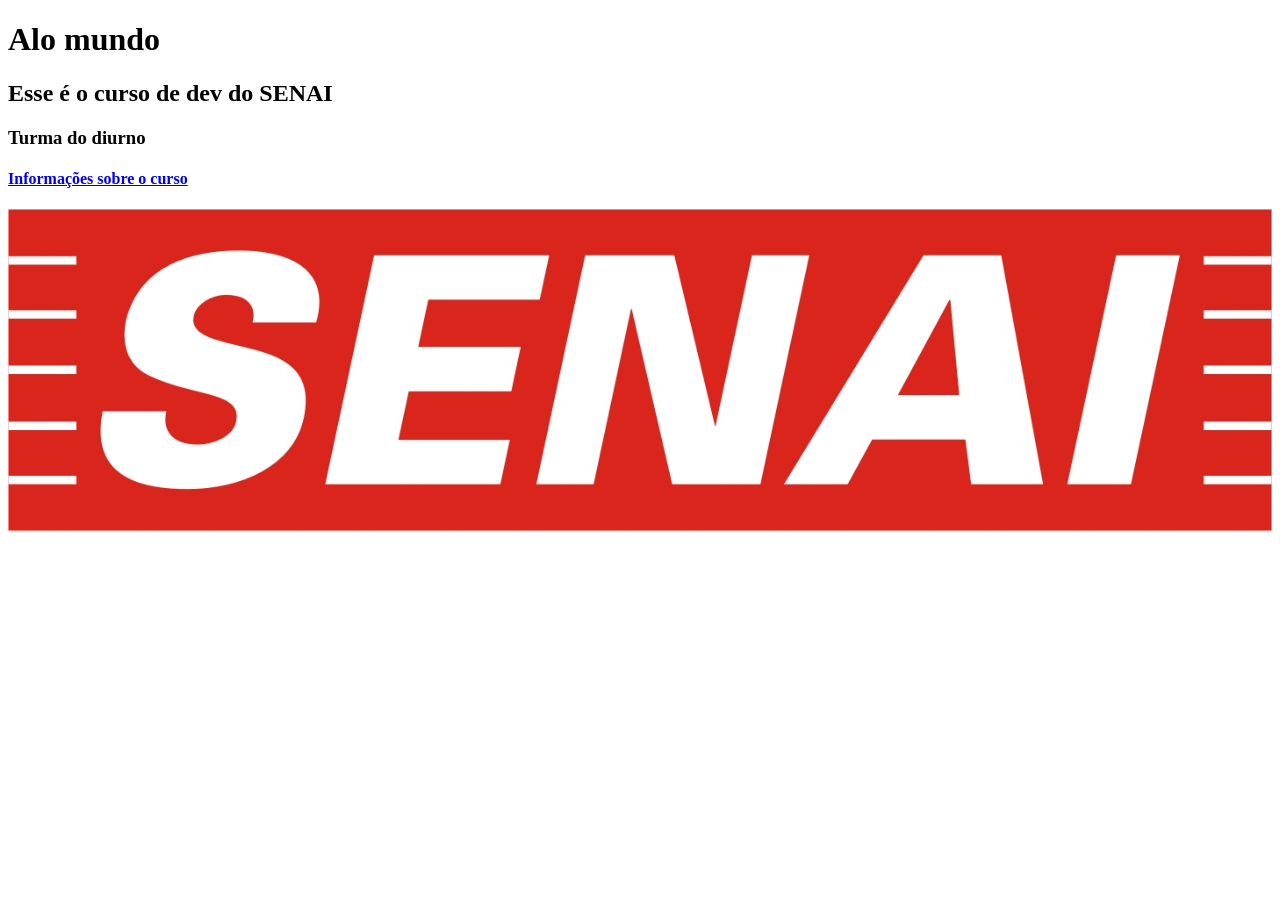
<file: 1°Sem/LMR/AloMundo/index.html>
<!DOCTYPE html>
<html lang="en">
<head>
    <meta charset="UTF-8">
    <meta name="viewport" content="width=, initial-scale=1.0">
    <title>Document</title>
</head>
<body>
    <h1>Alo mundo</h1>
    <h2>Esse é o curso de dev do SENAI</h2>
    <h3> Turma do diurno</h3>
    <a href="https://www.sp.senai.br/curso/tecnico-em-desenvolvimento-de-sistemas/102655">
        <H4>Informações sobre o curso</H4>
    </a>
    <img src="IMG/LogoSENAI.jpg" alt="LogoSENAI" width="100%">
    
</body>
</html>
</file>
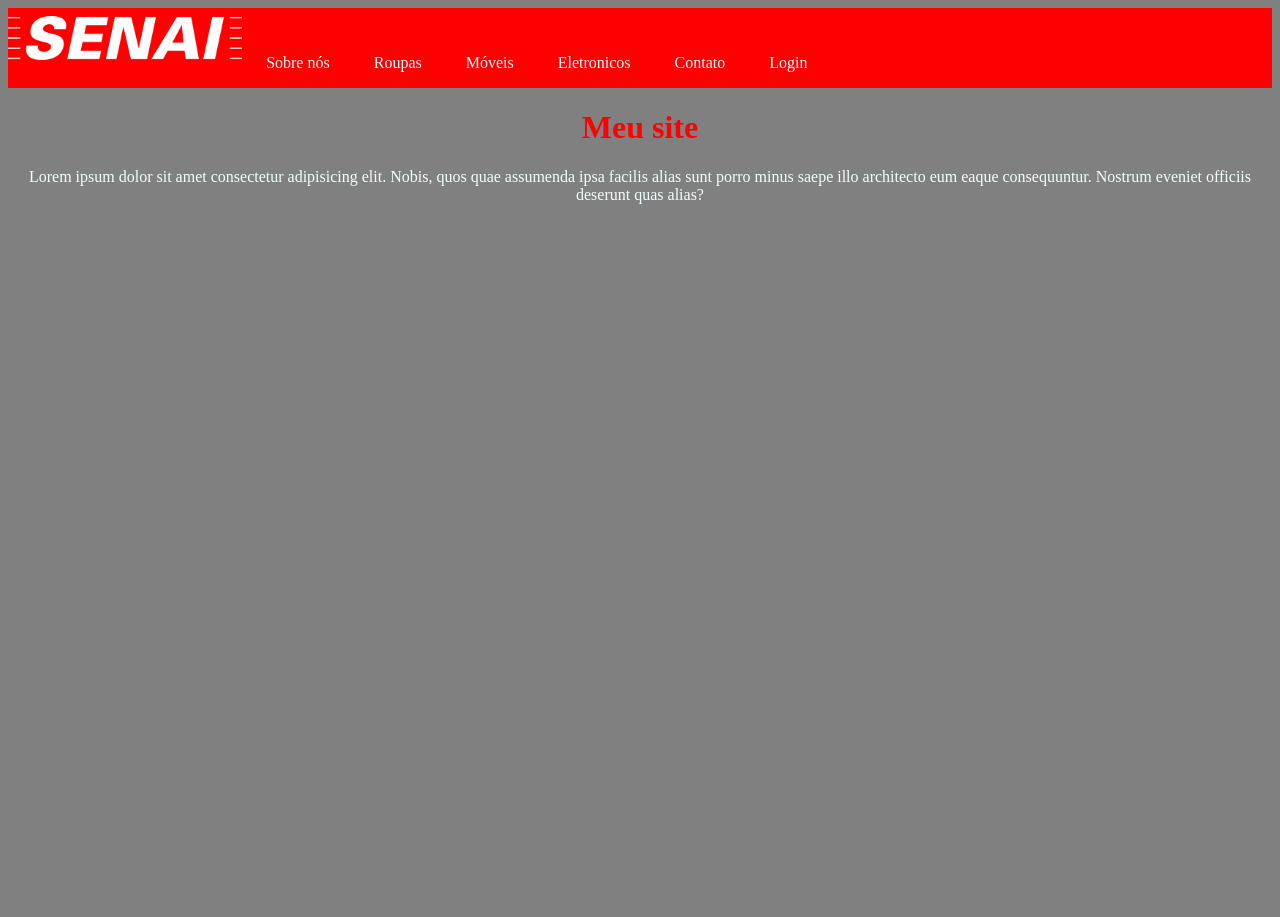
<file: 1°Sem/LMR/SemanticaCSS/index.html>
<!DOCTYPE html>
<html lang="en">
<head>
    <meta charset="UTF-8">
    <meta name="viewport" content="width=device-width, initial-scale=1.0">
    <title>Semantica CSS</title>
    <link rel="stylesheet" href="style.css">
    <!-- sem essse link o css não funciona dentro do index  -->
</head>
<body>
    <header>
        <!-- cabeçalho do site -->
        <nav id="menu">
            <!-- Nav indica que o conteúdo dentro dela serve como navegação
             diferente de div por exemplo que é apenas uma divisão de pagina -->
             <img src="img/logoSENAI.png" alt="Logo SENAI">
            <a href="" class="linkMenu">Sobre nós</a>
            <a href="" class="linkMenu">Roupas</a>
            <a href="" class="linkMenu">Móveis</a>
            <a href="" class="linkMenu">Eletronicos</a>
            <a href="" class="linkMenu">Contato</a>
            <a href="login.html" class="linkMenu">Login</a>
            <!-- esse class menu eu coloquei porque provavelmente usarei esse mesmo estilo do css em outros href
             então para ficar mais prático fiz dessa forma  -->           
        </nav>
    </header>
    <!-- fechando cabeçalho do site -->
     <!-- Como fizemos o cabeçalho, agora vamos abrir uma divisão de pagina para dar continuidade -->

     <div class="parte1">
        <h1> Meu site</h1>
        <p>Lorem ipsum dolor sit amet consectetur adipisicing elit. Nobis, quos quae assumenda ipsa facilis alias sunt
            porro minus saepe illo architecto eum eaque consequuntur. Nostrum eveniet officiis deserunt quas alias?</p>
     </div>
    
</body>
</html>
</file>
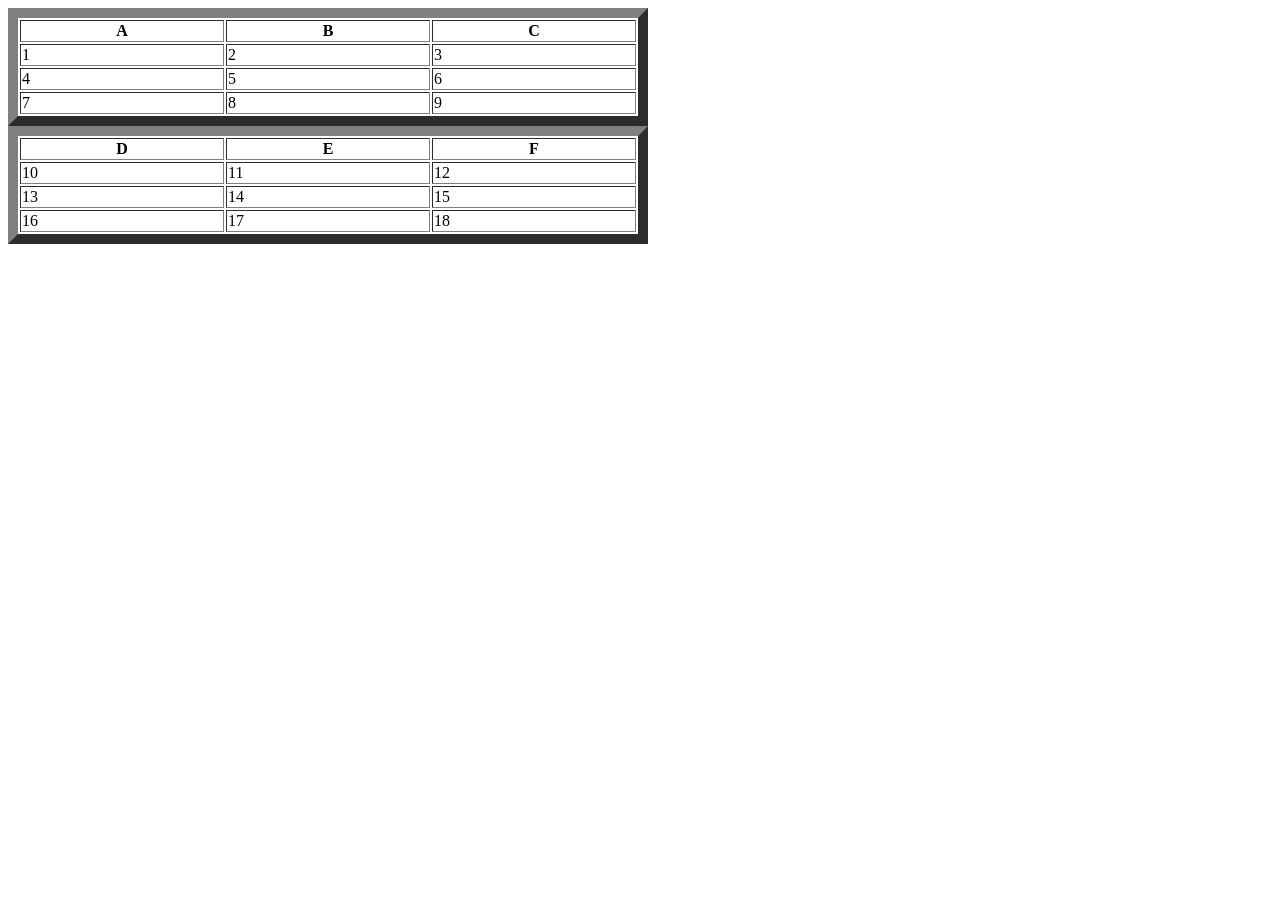
<file: 1°Sem/LMR/Tabelas/index.html>
<!DOCTYPE html>
<html lang="en">

<head>
    <meta charset="UTF-8">
    <meta name="viewport" content="width=device-width, initial-scale=1.0">
    <title>Document</title>
</head>

<body>
    <!-- tag de tabelas -->

    <table border="10">
        <!-- Aqui temos uma tabela em horizontal -->
        <thead>
            <!-- esse thead serve para indicar que essa parte da tabela é o cabeçalho  -->
            <th width="200px">A</th>
            <th width="200px">B</th>
            <th width="200px">C</th>
        </thead>
        <tbody>
            <!-- tbody serve para indicar o corpo da tabela -->
            <td>1</td>
            <td>2</td>
            <td>3</td>
        </tbody>
        <tbody>
            <td>4</td>
            <td>5</td>
            <td>6</td>
        </tbody>
        <tbody>
            <td>7</td>
            <td>8</td>
            <td>9</td>
        </tbody>
    </table>

    <!-- a tabela eu posso fazer ela desse jeito a cima, como eu também posso fazer da seguinte forma  -->

    <table border="10">
        <thead>
            <th width="200px">D</th>
            <th width="200px">E</th>
            <th width="200px">F</th>
        </thead>
        <tbody>
            <td>10</td>
            <td>11</td>
            <td>12</td>
            <tr>
                <td>13</td>
                <td>14</td>
                <td>15</td>
            </tr>
            <tr>
                <td>16</td>
                <td>17</td>
                <td>18</td>
            </tr>
        </tbody>
    </table>

    <!--  a diferença entre as duas é que na primeira eu criei 3 corpos para a tabela 
      enquanto, na segunda eu apenas fui pulando para a linha de baixo -->
</body>

</html>
</file>
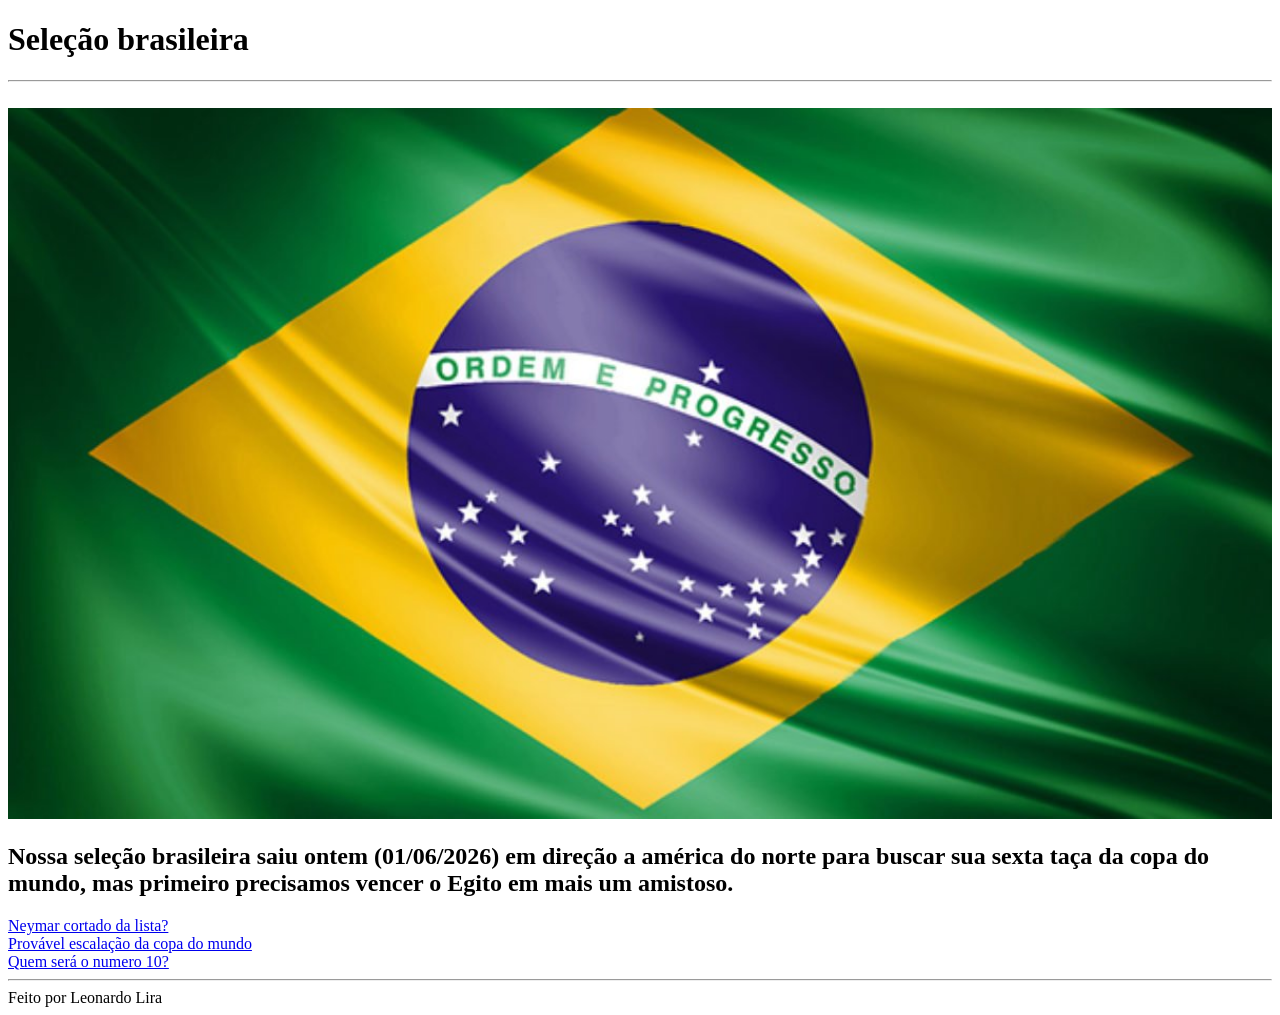
<file: 1°Sem/LMR/AloMundo/MeuPrimeiroSiteWiki/index.html>
<!DOCTYPE html>
<html lang="en">

<head>
    <meta charset="UTF-8">
    <meta name="viewport" content="width=device-width, initial-scale=1.0">
    <title>Brasil!!!!</title>
</head>

<body>
    <h1>Seleção brasileira</h1>
    <hr>
    <br>
    <img src="img/bandeira.jpg" alt="BandeiraBrasil" width="100%">

    <h2>Nossa seleção brasileira saiu ontem (01/06/2026) em direção a américa do norte para buscar sua sexta taça da
        copa do mundo, mas primeiro precisamos vencer o Egito em mais um amistoso.</h2>
        
    <a href="neymarCortado.html">Neymar cortado da lista?</a>
    <br>
    <a href="escalacao.html">Provável escalação da copa do mundo</a>
    <br>
    <a href="numero10.html">Quem será o numero 10?</a>



</body>
<hr>
<footer>
    Feito por Leonardo Lira
</footer>

</html>
</file>
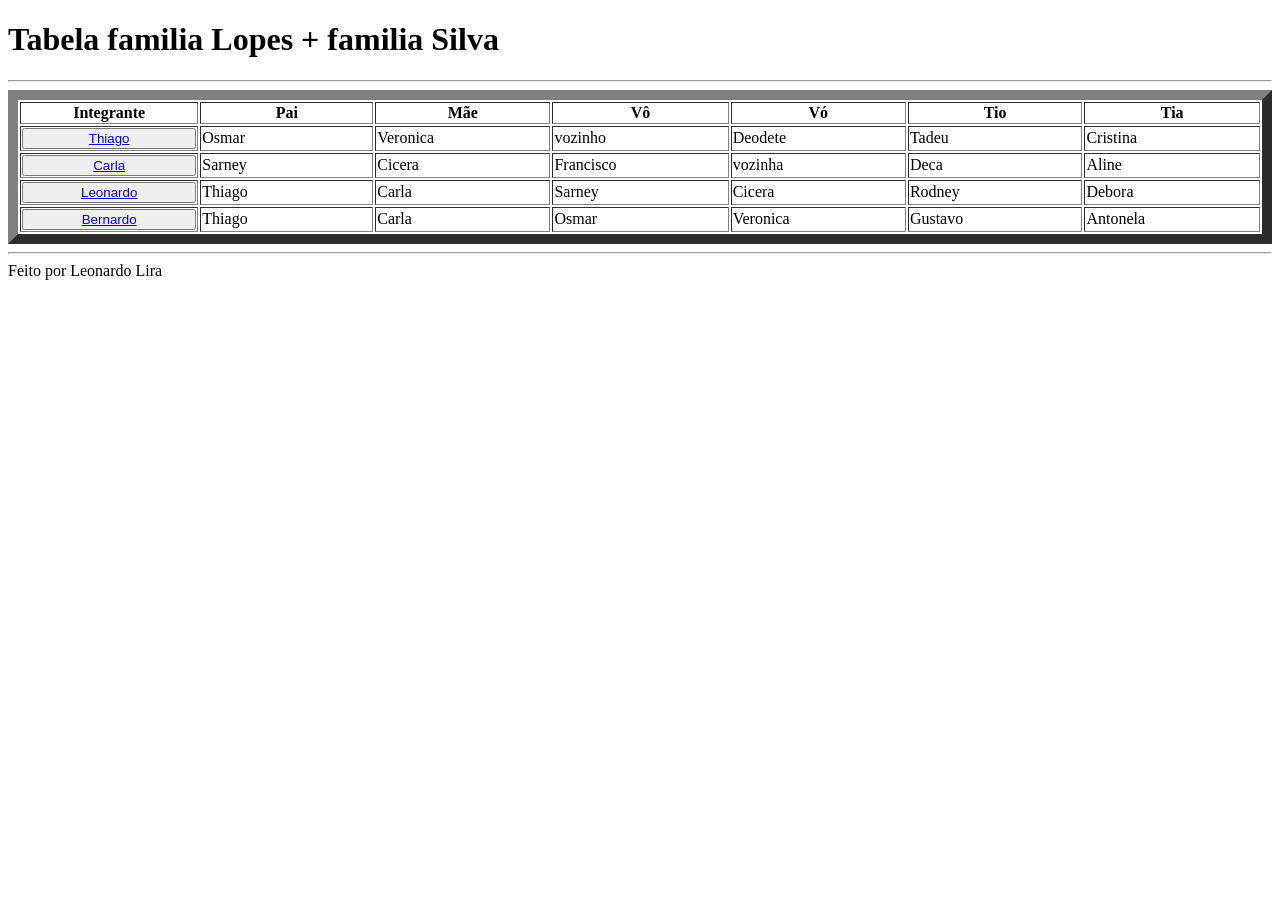
<file: 1°Sem/LMR/Tabelas/MinhaPrimeiraTabela/index.html>
<!DOCTYPE html>
<html lang="en">

<head>
    <meta charset="UTF-8">
    <meta name="viewport" content="width=device-width, initial-scale=1.0">
    <title>Tabela Familiar</title>
</head>

<body>

    <h1>Tabela familia Lopes + familia Silva</h1>
    <hr>

    <table border="10" width="100%">
        <thead>
            <th width="200px">Integrante</th>
            <th width="200px">Pai</th>
            <th width="200px">Mãe</th>
            <th width="200px">Vô</th>
            <th width="200px">Vó</th>
            <th width="200px">Tio</th>
            <th width="200px">Tia</th>
        </thead>
        <tbody>
            <td>
                <button style="width:100%;">
                    <a href="thiago.html">Thiago</a>
                </button>
            </td>
            <td>Osmar</td>
            <td>Veronica</td>
            <td>vozinho</td>
            <td>Deodete</td>
            <td>Tadeu</td>
            <td>Cristina</td>
        </tbody>
        <tbody>
            <td>
                <button style="width:100%;">
                    <a href="#">Carla</a>
                </button>
            </td>
            <td>Sarney</td>
            <td>Cicera</td>
            <td>Francisco</td>
            <td>vozinha</td>
            <td>Deca</td>
            <td>Aline</td>
        </tbody>
        <tbody>
            <td>
                <button style="width:100%;">
                    <a href="#">Leonardo</a>
                </button>
            </td>
            <td>Thiago</td>
            <td>Carla</td>
            <td>Sarney</td>
            <td>Cicera</td>
            <td>Rodney</td>
            <td>Debora</td>
        </tbody>
        <tbody>
            <td>
                <button style="width:100%;">
                    <a href="#">Bernardo</a>
                </button>
            </td>
            <td>Thiago</td>
            <td>Carla</td>
            <td>Osmar</td>
            <td>Veronica</td>
            <td>Gustavo</td>
            <td>Antonela</td>
        </tbody>

    </table>
</body>
<hr>
<footer>
    Feito por Leonardo Lira
</footer>
</html>
</file>
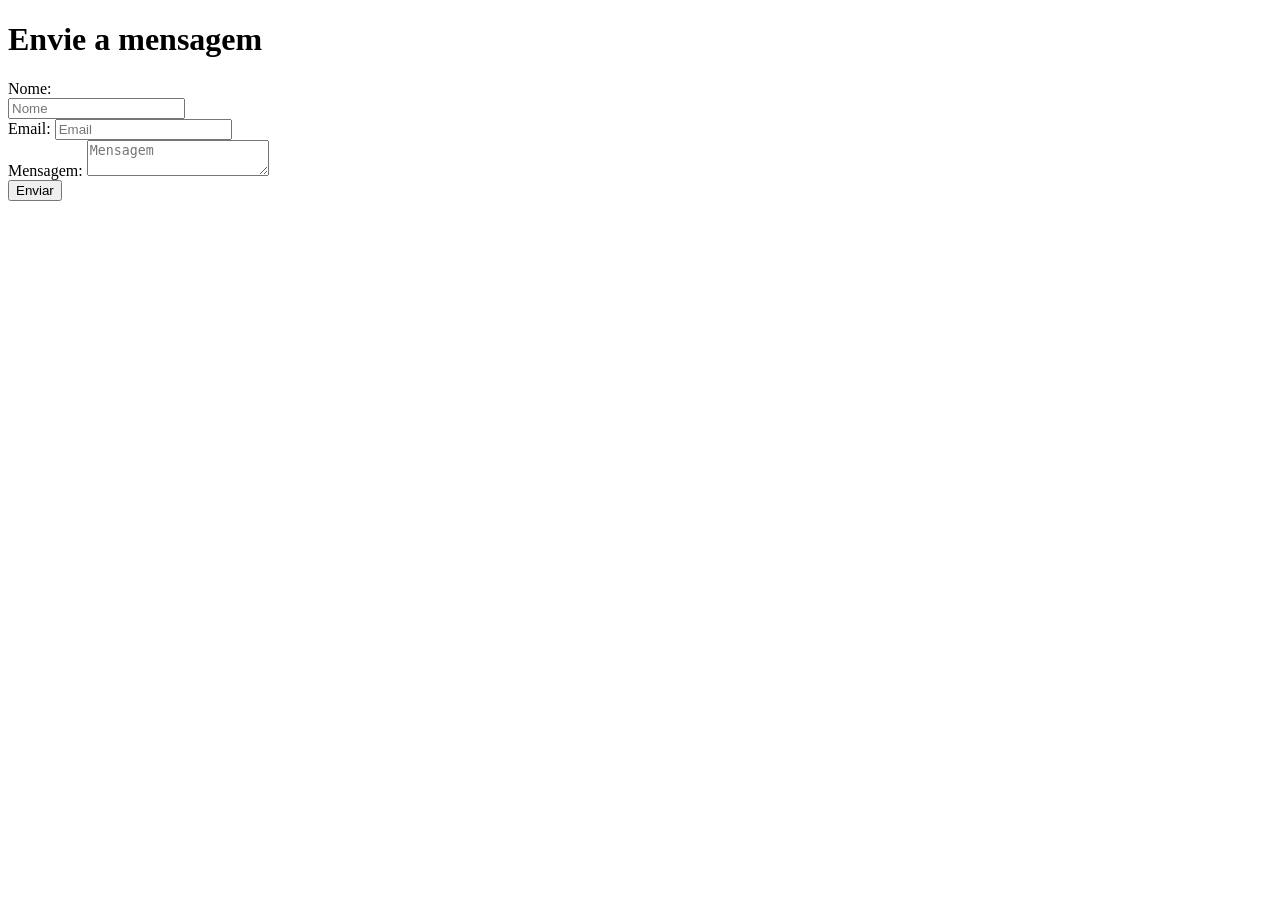
<file: 1°Sem/LMR/SemanticaCSS/contato.html>
<!DOCTYPE html>
<html lang="pt-BR">
<head>
    <meta charset="UTF-8">
    <meta name="viewport" content="width=device-width, initial-scale=1.0">
    <title>Contato</title>
</head>
<body>
    <div id="contact">
        <h1>Envie a mensagem</h1>
        <form action="#" method="post">
            <!-- esse método form cria um formulário, 
             o action informa para onde esses dados vão ir
             O method define como como os dados serão enviados
             o get mostra os dados no URL, o post é de forma oculta ( mais usado para form )  -->
            <div class="campo">
                <!-- Criando um campo para o nome:  -->
                <label for="name">Nome:</label> <br>
                <!-- com esse for eu não preciso clicar exatamente no campo para escrever, 
                 o cursor vai automaticamente, sem le eu preciso clicar direto no campo mesmo  -->

                <input type="text" id="name" placeholder="Nome" name="name" /><br>
                <!-- input é um campo de entrada, que eu escolhi o tipo dele texto -->
                 <!-- ou seja, aqui é onde o usuário vai escrever o nome dela 
                  O placeholder é o texto que fica dentro da caixa de texto apenas como exemplo.
                  O ID é o que liga o input com o label. 
                  esse name serve para a informação ser guardada dentro de name, sem ele o navegador não vai saber onde guardar
                 -->
            </div>

            <div class="campo">
                <!-- criando um campo para colocar o email  -->
                <label for="email">Email:</label>
                <!-- com esse for eu preciso clicar somente no email, não no espaço para escrever.  -->
                
                <input type="email" id="email" placeholder="Email" name="name" /><br>
                <!-- caixa de texto para o usuário poder escrever o email
                 esse type ele valida o email, tudo o que não tiver (leo@gmail.com) nesse padrão é inválido. 
                 O ID é o que liga o input com o label. 
                 esse name serve para a informação ser guardada dentro de name, sem ele o navegador não vai saber onde guardar
                -->
            </div>
            <label for="message">Mensagem:</label>
            <!-- com esse for eu preciso apenas clicar em " mensagem " para ter acesso ao campo de mensagem.  -->
            <textarea id="message" placeholder="Mensagem" name="name"></textarea><br>
            <!-- Esse textarea é um campo para textos longos, diferente de um input  
             esse name serve para a informação ser guardada dentro de name, sem ele o navegador não vai saber onde guardar-->

            <input type="submit" value="Enviar" />
        </form>
    </div>
    
</body>
</html>
</file>
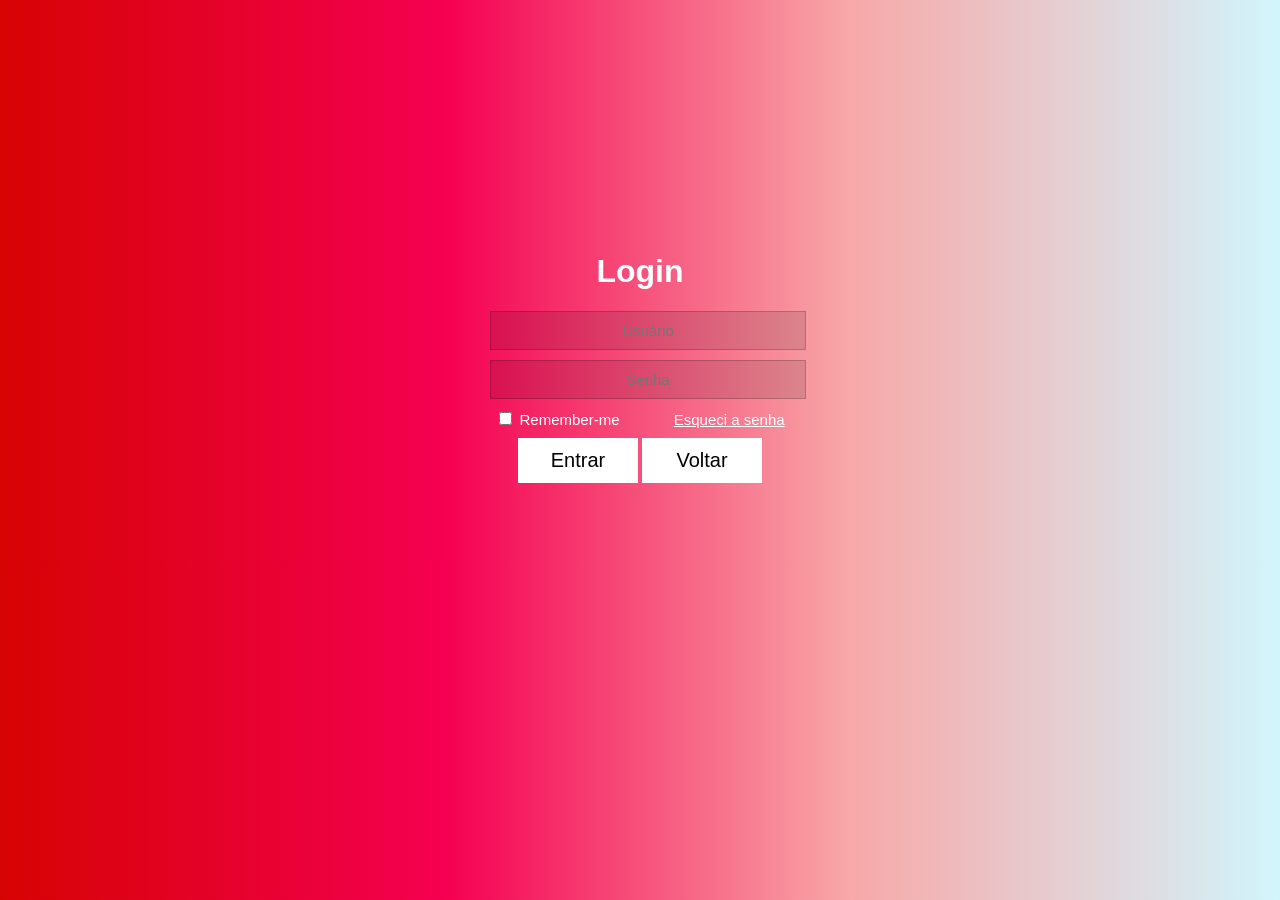
<file: 1°Sem/LMR/SemanticaCSS/login.html>
<!DOCTYPE html>
<html lang="pt-BR">
<head>
    <meta charset="UTF-8">
    <meta name="viewport" content="width=device-width, initial-scale=1.0">
    <title>Login</title>
    <link rel="stylesheet" href="styleLogin.css">
</head>
<body>
    <!-- criando uma divisória para fazer o login -->
    <div class="login">
        <h1>Login</h1>
        <!-- titulo para o login  -->
        <form action="#" method="post" class="form">
            <!-- criando um formulário mehod POST (oculta as informações colocadas nos campos), class form para identificar  -->
            <input type="text" placeholder="Usuário" class="entrada">
            <!-- criando campo para o usuário poder escrever o nome  -->
            <input type="password" placeholder="Senha" class="entrada">
            <!-- criando campo para o usuário colocar a senha  -->
            <div class="remember">
                <!-- criando uma divisória para poder colocar a opção esqueci minha senha  -->
                <input type="checkbox" name="remember-me" id="remember-me">
                <!-- Ele cria uma opção para marcar, como se fosse um aceito todos os termos, que normalmente aparecem nos sites
                 Essa é a função do checkbox
                 esse name ele salva no servidor que o usuário colocou a opção relembrar, como se tivesse ficado da seguinte forma no servidor:
                 rememberMe=on 
                 Gravará essa informação dentro do remembe-me do servidor.  -->
                 <label for="remember-me">Remember-me</label>
                 <!-- Aqui quando a pessoa clicar no nome "remembe-me" o checkbox será marcado  -->
                <a href="#" target="_blank">Esqueci a senha</a>
                <!-- esse target=blank quando o clienste clicar no link ele abre em outra aba 
                 sem esse blank ela abre na mesma aba -->
            </div>
            <input type="submit" value="Entrar" class="botao">
            <input type="button" value="Voltar" class="botaoVoltar">
        </form>
    </div>
    
</body>
</html>
</file>
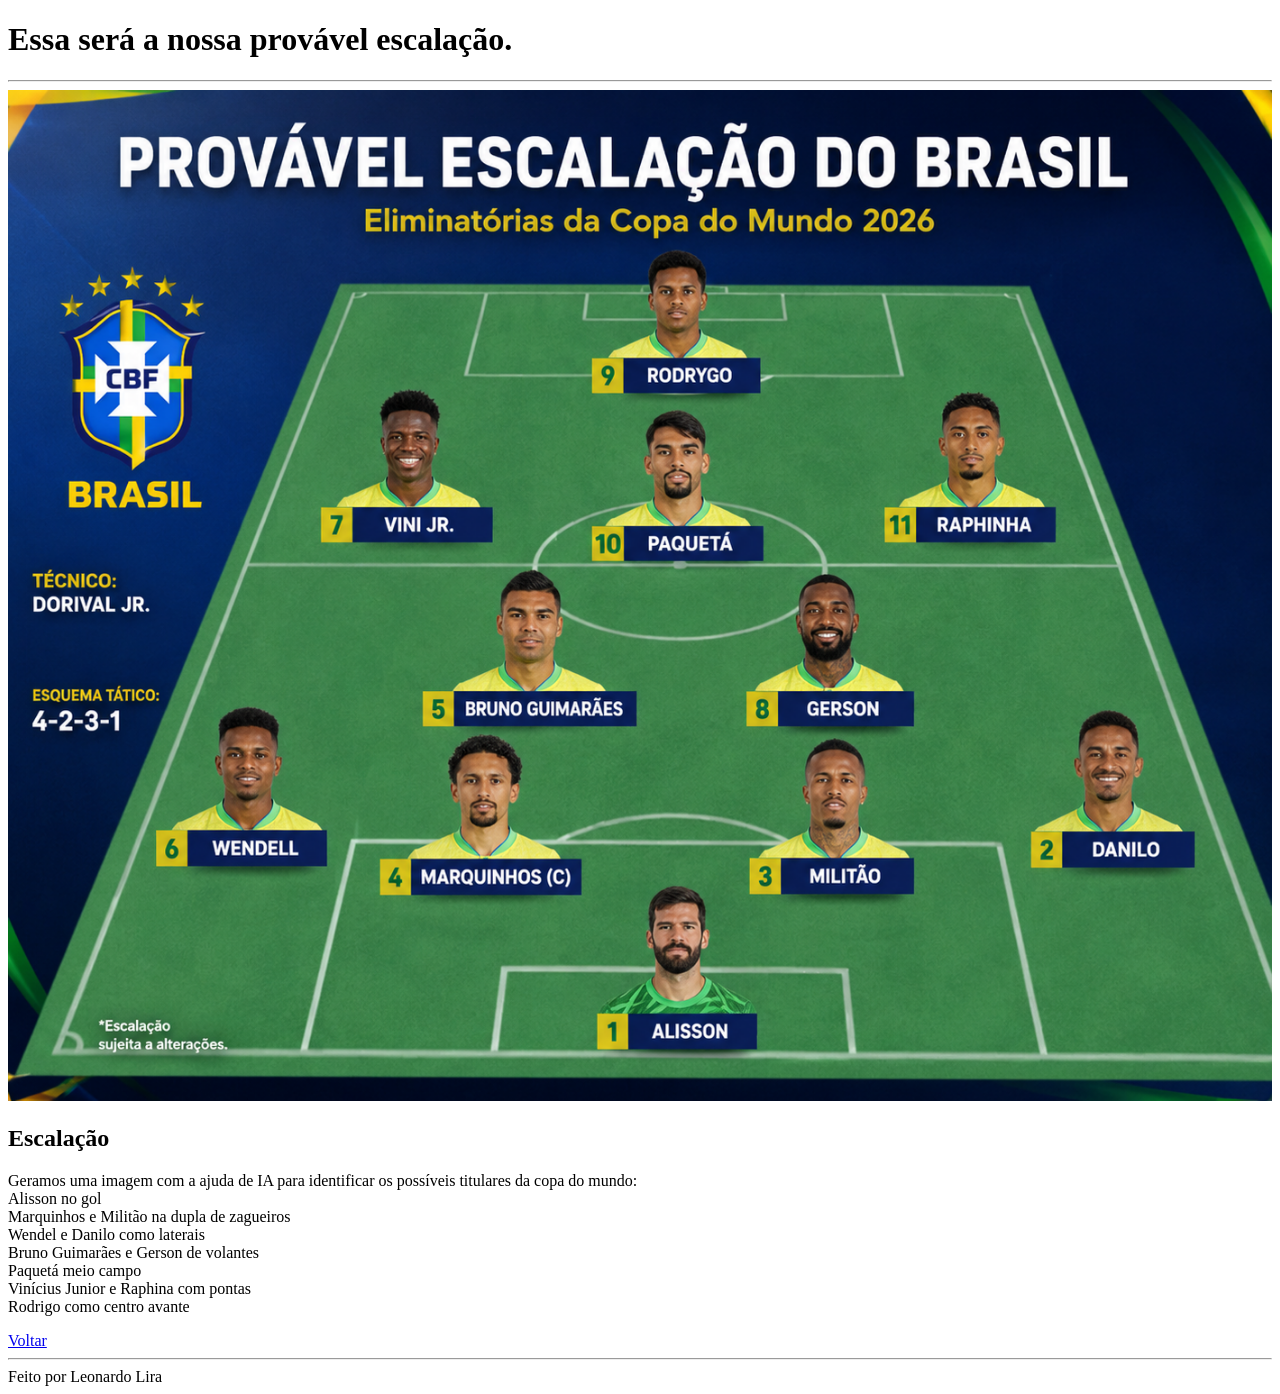
<file: 1°Sem/LMR/AloMundo/MeuPrimeiroSiteWiki/escalacao.html>
<!DOCTYPE html>
<html lang="en">
<head>
    <meta charset="UTF-8">
    <meta name="viewport" content="width=device-width, initial-scale=1.0">
    <title>Provável escalação</title>
</head>
<body>
    <h1>Essa será a nossa provável escalação.</h1>
    <hr>
    <img src="img/escalacao.png" alt="escalacao" width="100%">
    <br>
    <h2>Escalação</h2>
    <p>Geramos uma imagem com a ajuda de IA para identificar os possíveis titulares da copa do mundo:
        <br>
        Alisson no gol 
        <br>
        Marquinhos e Militão na dupla de zagueiros
        <br>
        Wendel e Danilo como laterais
        <br>
        Bruno Guimarães e Gerson de volantes
        <br>
        Paquetá meio campo
        <br>
        Vinícius Junior e Raphina com pontas
        <br>
        Rodrigo como centro avante 
    </p>

    <a href="index.html">Voltar</a>
    
</body>
<hr>
<footer>
    Feito por Leonardo Lira
</footer>
</html>
</file>
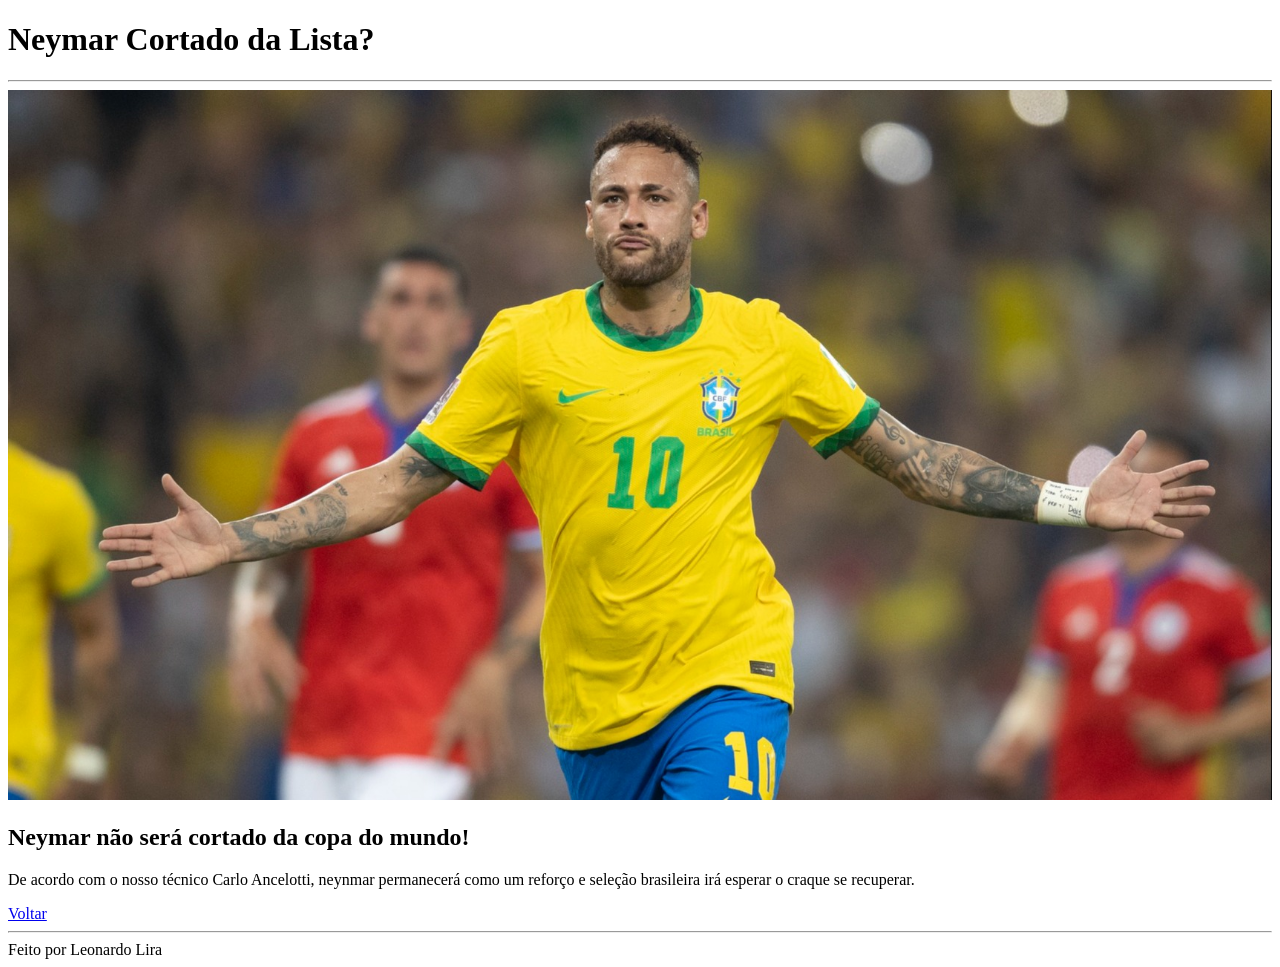
<file: 1°Sem/LMR/AloMundo/MeuPrimeiroSiteWiki/neymarCortado.html>
<!DOCTYPE html>
<html lang="en">

<head>
    <meta charset="UTF-8">
    <meta name="viewport" content="width=device-width, initial-scale=1.0">
    <title>Neymar será cortado da copa do mundo ?</title>
</head>

<body>
    <h1>Neymar Cortado da Lista? </h1>
    <hr>
    <img src="img/neymarCortado.jpg" alt="neymarCortado" width="100%">
    <br>
    <h2>Neymar não será cortado da copa do mundo!</h2>
    <p>De acordo com o nosso técnico Carlo Ancelotti, neynmar permanecerá como um reforço e seleção brasileira irá
        esperar o craque se recuperar.</p>

        <a href="index.html">Voltar</a>

</body>
<hr>
<footer>
    Feito por Leonardo Lira
</footer>

</html>
</file>
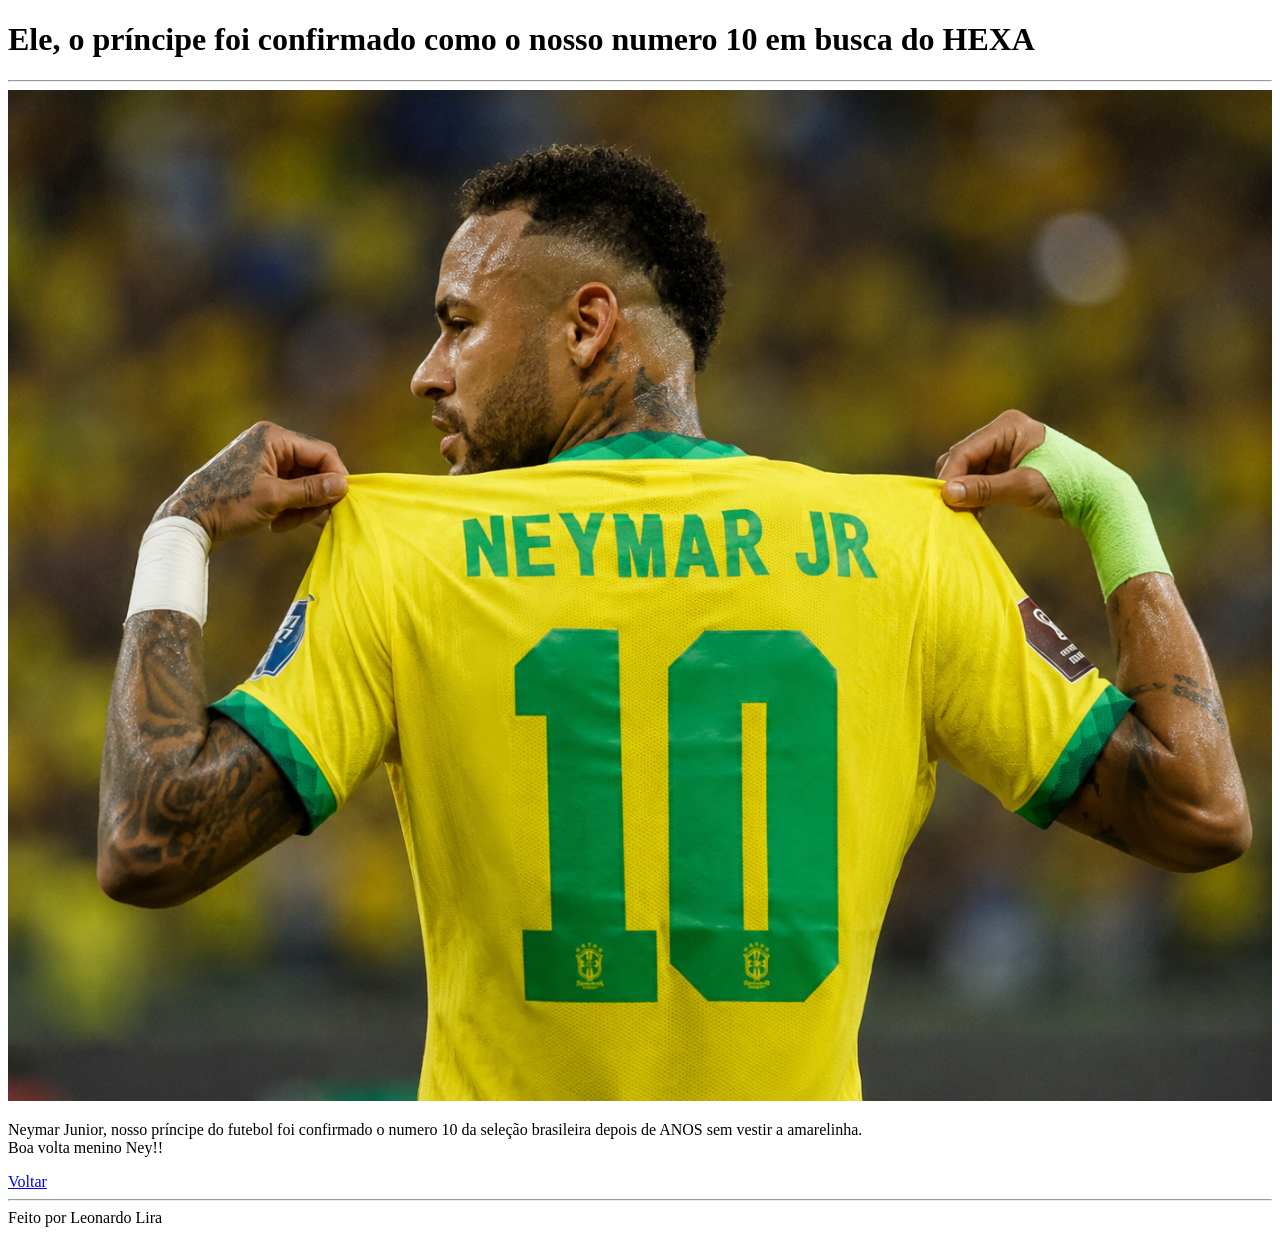
<file: 1°Sem/LMR/AloMundo/MeuPrimeiroSiteWiki/numero10.html>
<!DOCTYPE html>
<html lang="en">
<head>
    <meta charset="UTF-8">
    <meta name="viewport" content="width=device-width, initial-scale=1.0">
    <title>Nosso 10</title>
</head>
<body>
    <h1>Ele, o príncipe foi confirmado como o nosso numero 10 em busca do HEXA</h1>
    <hr>
    <img src="img/numero10.png" alt="numero10" width="100%">
    <br>
    <p>Neymar Junior, nosso príncipe do futebol foi confirmado o numero 10 da seleção brasileira depois de ANOS sem vestir a amarelinha. 
        <br>
        Boa volta menino Ney!!
    </p>

    <a href="index.html">Voltar</a>

    
</body>
    <hr>
<footer>
    Feito por Leonardo Lira
</footer>
</html>
</file>
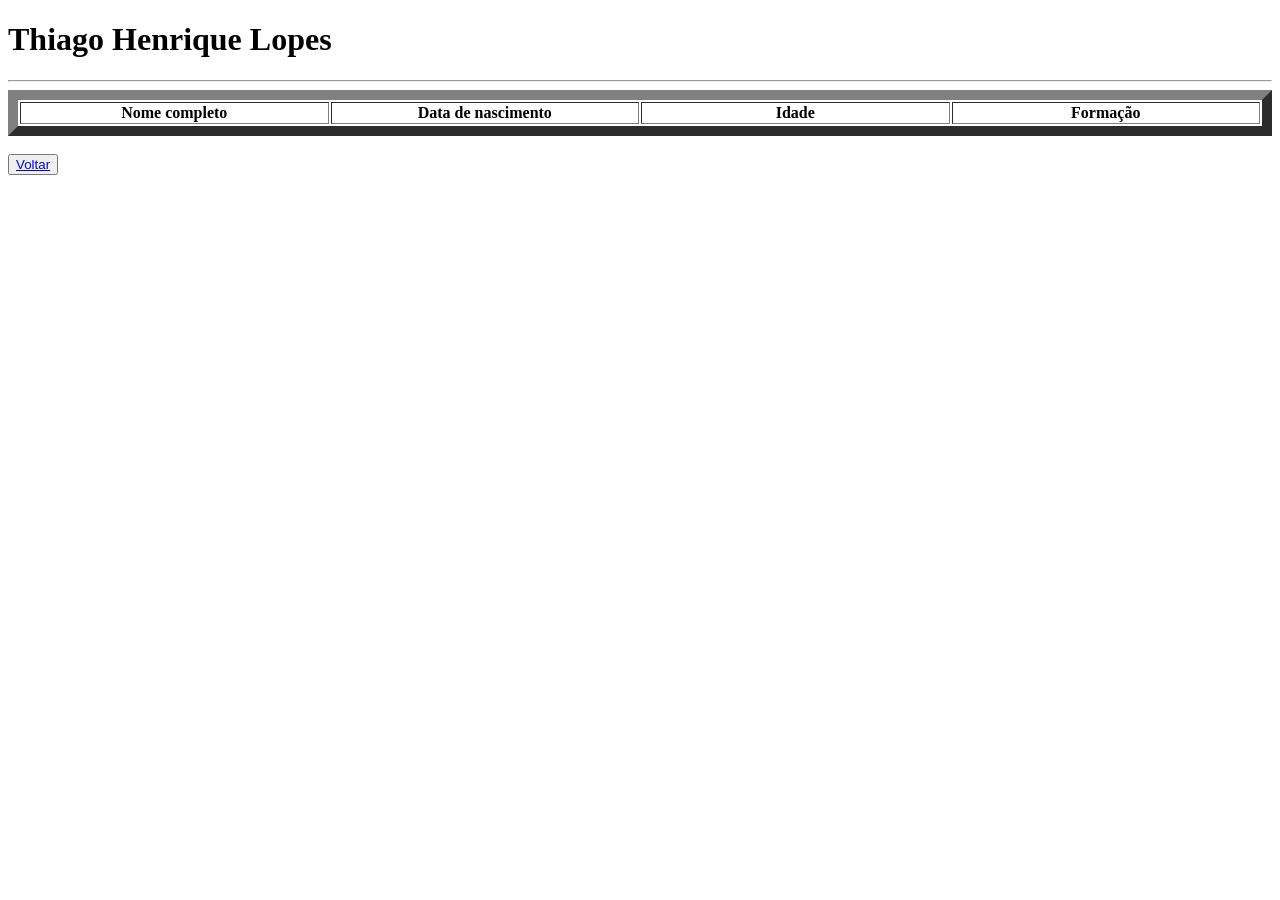
<file: 1°Sem/LMR/Tabelas/MinhaPrimeiraTabela/thiago.html>
<!DOCTYPE html>
<html lang="en">
<head>
    <meta charset="UTF-8">
    <meta name="viewport" content="width=device-width, initial-scale=1.0">
    <title>Tabela Thiago Henrique Lopes</title>
</head>
<body>
    <h1>
        Thiago Henrique Lopes 
    </h1>
    <hr>
    <table border="10" width="100%">
        <thead>
            <th width="200px">Nome completo</th>
            <th width="200px">Data de nascimento</th>
            <th width="200px">Idade</th>
            <th width="200px">Formação</th>
        </thead>
    </table>
    <br>
    <button>
        <a href="index.html">Voltar</a>
    </button>
    
</body>
<footer>

</footer>
</html>
</file>
<file: 1°Sem/LMR/SemanticaCSS/style.css>
body {
    background-color:gray;
    /* aqui todo o body vai ter a cor cinza  */
}
#menu {
    /* Esse menu está com o # porque o menu é um ID  */
    width: 100%;
    /* largura vai ocupar 100% da página */
    height: 80px;
    /* altura  */
    background-color: red;
    /* Cor vermelha  */
}
#menu img {
    height: 60px;
    /* Quero que o logo ocupe apenas 60px do meu menu  */
}
.linkMenu {
    /* ponto porque o linkMenu é class  */
    color: aliceblue;
    /* cor da letra odos menus  */
    font-size: 1em;
    /* tamanho das letras */
    margin-left: 20px;
    /* Aqui eu to dando um espaço de 20px para a esquerda de cada palavra. */
    margin-right: 20px;
    /* Esse cria um espaço de 20px para o lado direito da palavra  */
    text-decoration: none;
    /* Como ele era um href, o nome ficou sublinhado, indicando um link, mas esse none tirou  */
}
.parte1 {
    width: 100%;
    /* quero que ocupe 100% da largura da minha página */
    height: 800px;
    /* quero que tenha 800px de altura */
    text-align: center;
    /* peguei todo os elementos que estavão dentro dessa class e centralizei no site */
    margin-top: 20px;
    /* coloquei uma margem na parte de cima dessa classe, separando ela um pouco do Menu */
}
.parte1 h1 {
    /* tudo o que estiver escrito em h1 dentro dessa classe será alterado aqui. */
    color: red;
    /* meu titulo vai ser em vermelho  */
}
.parte1 p {
    /* o p que estiver dentro da class parte1 vai ter essas seguinte configurações */
    font-family: 'Times New Roman', Times, serif;
    /* /* quero que o estilo da minha fonte deseja times new romam  */
    color: azure;
    /* cor do texto em azure */
}
</file>
<file: 1°Sem/LMR/SemanticaCSS/styleLogin.css>
body {
    background: rgb(2, 0, 36);
    /* colocando uma cor no meu cody  */
    background: linear-gradient(
        90deg, 
    rgb(214, 3, 3) 0%, 
    rgb(245, 0, 82) 35%, 
    rgb(248, 167, 167) 66%, 
    rgb(210, 245, 252) 100%);  
      /*linear gradiente é apra criar um degrade em linha reta
      o 90deg ( °) siginifica a dirfeção do degrade, que nesse caso vai para direta 
      90deg >
      0deg  ^
      180deg (para baixo) 
      270deg ><
      rgba forma que cada cor é escrita
      a porcentagem é a posição de cada cor, por exemplo: 
      0% use essa cor 
      35% use essa cor 
      66% use essa cor 
      100% use essa cor*/
}
.login {
    margin-left: auto;
    /* o margin left empurra o elemento para a direita, mas se eu não determinar um tamanho não muda nada  */
    width: 300px;
    /* aqui estou dando o tamanho dele, por isso só vemos diferença depois disso  */
    margin-right: auto;
    /* o margin right joga esse elemnento para a esquerda. Como eu quero o elemento centralizado eu usei os dois métodos para isso  */
    height:300px ;
    /* Aqui estou dando um comprimento para a minha div  */
    margin-top: 20%;
    /* Desci mais essa div para aparenntar estar centralizado na pagina  */
    text-align: center;
    /* antes tudo o que estava escrito dentro dessa div estava na esquerda, agora estão centralizados dentro da div  */
    
}
.login h1 {
    /* aqui vou editar o meu titulo dentro da div  */
    color: #fff;
    /* mudando a cor do titulo */
    font-family: 'Franklin Gothic Medium', 'Arial Narrow', Arial, sans-serif;
    /* mudando a fonte do titulo  */
    text-align: center;
    /* centralizando meu titulo  */
}
.entrada {
    /* aqui vou editar o campo para o usuário póder colocar o usuario e senha */
    width: 98%;
    /* quero que a largura do campo do usuário e de senha seja do tamanho da div  */
    margin-bottom:10px ;
    /* entre o campo da senha e o campo do usuario eu quero que tenha um espaço de 10 pixels.  */
    background-color:rgba(0, 0, 0, 0.114) ;
    /* agora o campo de usuário e senha não é mais branco, e sim quase transparente  */
    font-size: 15px;
    /* tamanho da fonte  */
    color:#fff;
    /* o color define a cor do texto dentro da caixa de usuário e senha  */
    border: 1px solid rgba(0, 0, 0, 0.191);
    /* Aqui eu criei uma borda de 1pixel com a cor quase transparente  */
    padding: 10px;
    /* a caixa apra colocar usuário e senha estava muito pequeno, aqui eu aumentei o tamanho  */
    text-align: center;
    /* o placeholder foi centralizado  */
}
.remember {
    text-align: inherit;
    /* nesse caso eu quero que o text align do .remember seja o mesmo que a do elemento pai (.login). Esse Inherit significa herdar  */
    font-size: 15px;
    /* alterando o tamanho da fonte */
    color: #fff;
    /* alterando a cor da letra */
    font-family: 'Franklin Gothic Medium', 'Arial Narrow', Arial, sans-serif;
    /* alterando a fonte da escrita */
}
.remember a {
    margin-left: 50px;
    /* empurrando o elemento para a direita */
    color: #fff;
    /* cor da letra */
    font-family: 'Franklin Gothic Medium', 'Arial Narrow', Arial, sans-serif;

}
.botao {
    width: 40%;
    /* mudando o tamanho do botão */
    margin-left:auto ;
    /* colocando o elemento para a direita  */
    margin-right:auto ;
    /* colocando o elemento para a esquerda, ou seja
    Utilizando os dois eu coloco o botão centralizado */
    margin-bottom: 10px;
    /* o proximo elemento que vier em baixo do botão terá uma distancia de 10pixels  */
    margin-top: 10px;
    /* aqui é ao contrário, o elemento de cima vai ter uma distância de 10pixels  */
    padding: 10px;
    /* alterando o tamanho do botão  */
    font-size: 20px;
    /* tamanho da fonte  */
    background-color: #fff;
    /* cor do botão  */
    border: 1px solid rgba(255, 255, 255, 0.088);
     /* coloquei uma borda de 1 pixel com cor  */
     text-align: center;
     /* Centralizei o texto dentro do botão  */
}
.botaoVoltar {
    width: 40%;
    /* mudando o tamanho do botão */
    margin-left: auto;
    margin-right: auto;
    /* centralizando o botão */
    margin-bottom: 10px;
    /* Elemento de baixo terá uma distancia de 10px  */
    margin-top: 10px;
    /* elemento de cima terá uma distancia de 10px  */
    padding: 10px;
    /* largura do botão  */
    font-size: 20px;
    /* alterando o tamanho da letra  */
    background-color: #fff;
    /* cor do botão  */
    border: 1px solid rgba(255, 255, 255, 0.088);
    /* colocando uma borda de 1 pixel e colocando uma cor  */
    text-align: center;
    /* centralizando o texto dentro do botão  */
}
</file>
